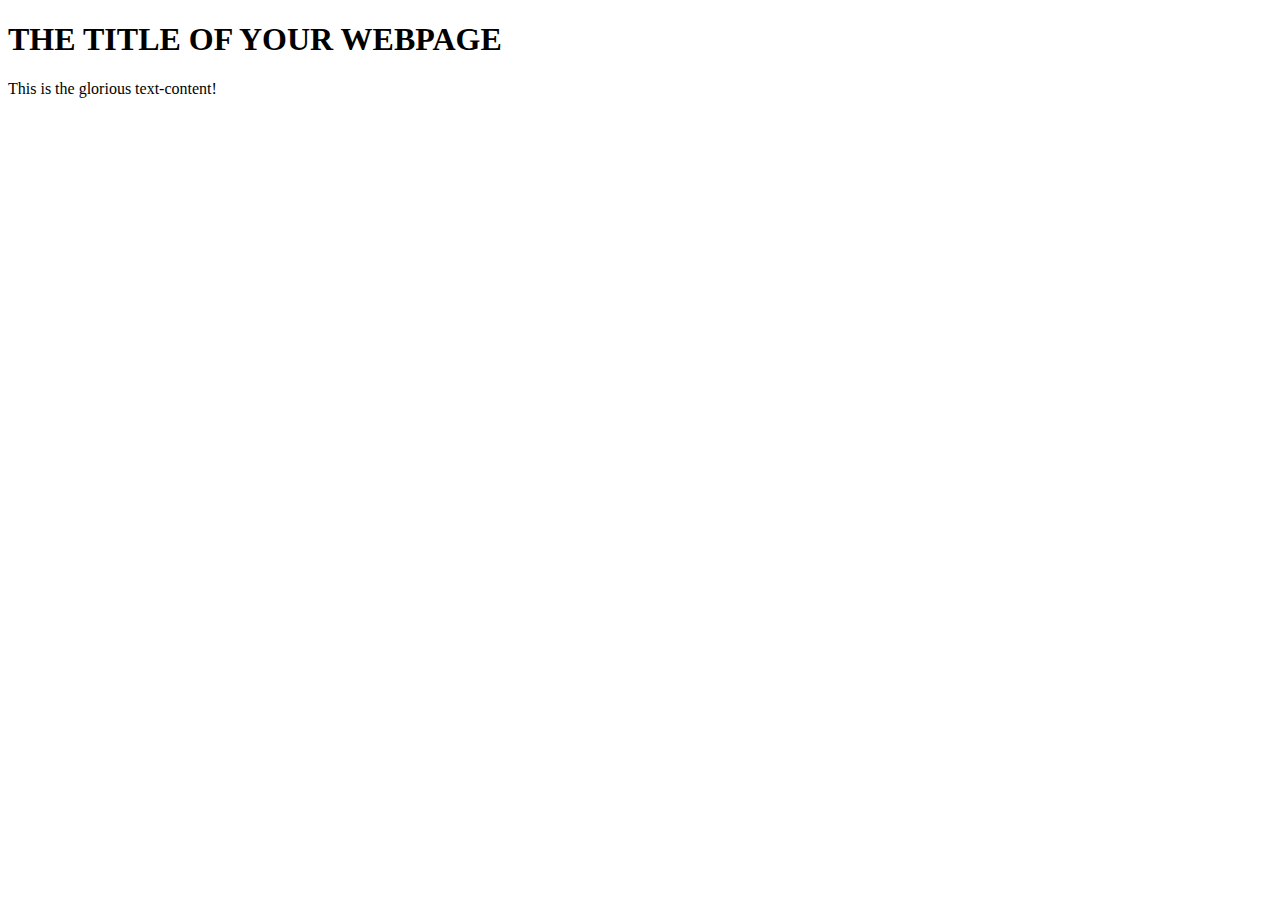
<file: dom-manipulation/index.html>
<!DOCTYPE html>
<html lang="en">
<head>
    <meta charset="UTF-8">
    <meta name="viewport" content="width=device-width, initial-scale=1.0">
    <title>Document</title>
</head>
<body>
    <h1>THE TITLE OF YOUR WEBPAGE</h1>
    <div id="container">

    </div>
</body>
<script src="script.js"></script>
</html>
</file>
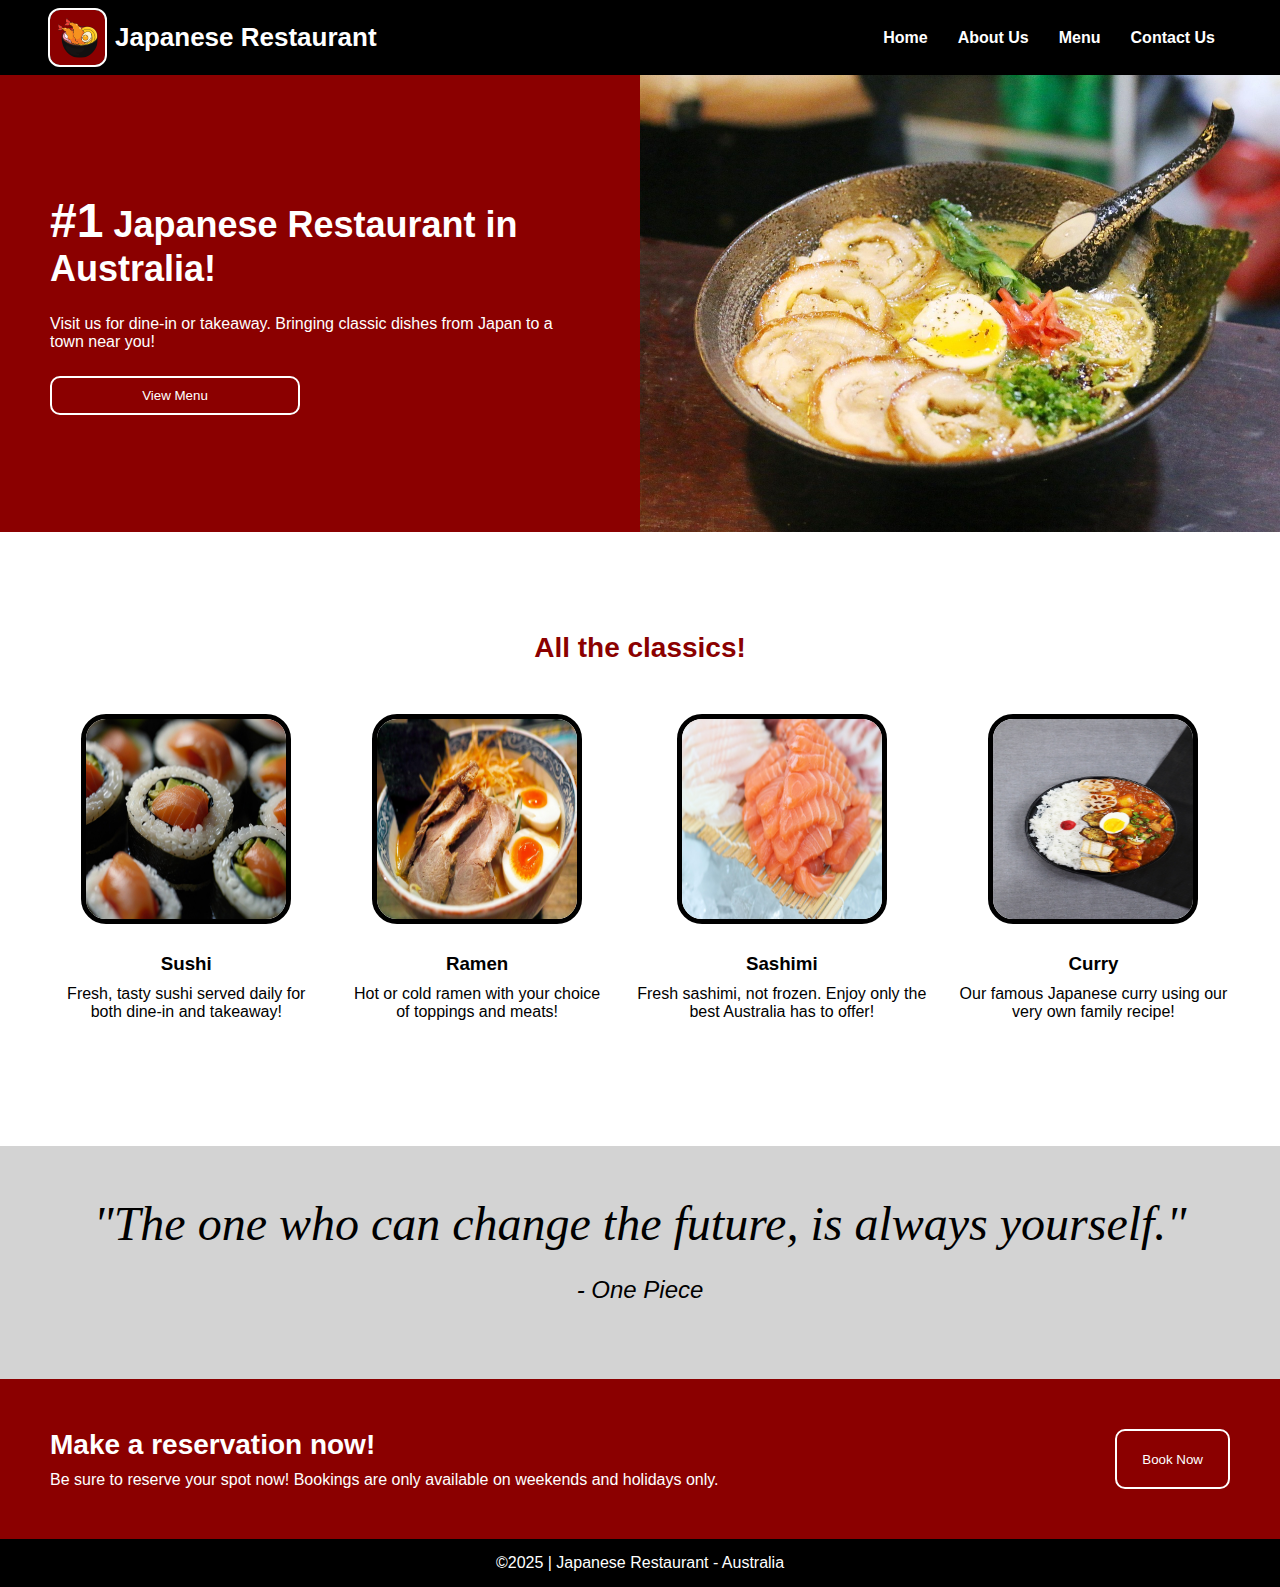
<file: landing-page/index.html>
<!DOCTYPE html>
<html lang="en">
<head>
    <meta charset="UTF-8">
    <meta name="viewport" content="width=device-width, initial-scale=1.0">
    <link rel="stylesheet" href="./styles.css">
    <title>Landing Page</title>
</head>
<body>
    <header>
        <div class="logo-area">
            <img class="logo" src="./images/noodle-3899206_1280.png">
            Japanese Restaurant
        </div>
        <nav>
            <ul class="nav-bar">
                <li><a class="nav-item" href="">Home</a></li>
                <li><a class="nav-item" href="">About Us</a></li>
                <li><a class="nav-item" href="">Menu</a></li>
                <li><a class="nav-item" href="">Contact Us</a></li>
            </ul>
        </nav>
    </header>
    <section class="landing">
        <div id="left-content">
            <h1 class="invert"><span class="highlight">#1</span>Japanese Restaurant in <span class="emp">Australia!</span></h1>
            <p class="invert">Visit us for dine-in or takeaway. Bringing classic dishes from Japan to a town near you!</p>
            <button class="invert">View Menu</button>
        </div>
        <img id="landing-image" src="./images/bars-ramen-in-saigon-3227779_1280.jpg">
    </section>
    <section class="menu">
        <h2>All the classics!</h2>
        <div class="menu-items">
            <div class="menu-card">
                <img class="food-image" src="./images/sushi-8735298_1280.jpg">
                <h3 class="food-name">Sushi</h3>
                <p class="food-description">
                    Fresh, tasty sushi served daily for both dine-in and takeaway!
                </p>
            </div>
            <div class="menu-card">
                <img class="food-image" src="./images/ramen-2199962_1280.jpg">
                <h3 class="food-name">Ramen</h3>
                <p class="food-description">
                    Hot or cold ramen with your choice of toppings and meats!
                </p>
            </div>
            <div class="menu-card">
                <img class="food-image" src="./images//episode-3637243_1280.jpg">
                <h3 class="food-name">Sashimi</h3>
                <p class="food-description">
                    Fresh sashimi, not frozen. Enjoy only the best Australia has to offer!
                </p>
            </div>
            <div class="menu-card">
                <img class="food-image" src="./images/curry-3870881_1280.jpg">
                <h3 class="food-name">Curry</h3>
                <p class="food-description">
                    Our famous Japanese curry using our very own family recipe!
                </p>
            </div>
        </div>
    </section>
    <section class="quote">
        <p id="quote">"The one who can change the future, is always yourself."</p>
        <p id="quote-author">- One Piece</p>
    </section>
    <section class="CTA">
        <div class="CTA-box">
            <div>
                <h2 class="invert cta-heading">Make a reservation now!</h2>
                <p class="invert cta-text">Be sure to reserve your spot now! Bookings are only available on weekends and holidays only.</p>
            </div>
            <button class="invert">Book Now</button>
        </div>
    </section>
    <footer>
        <p id="copyright">©2025 | Japanese Restaurant - Australia</p>
    </footer>
</body>
</html>
</file>
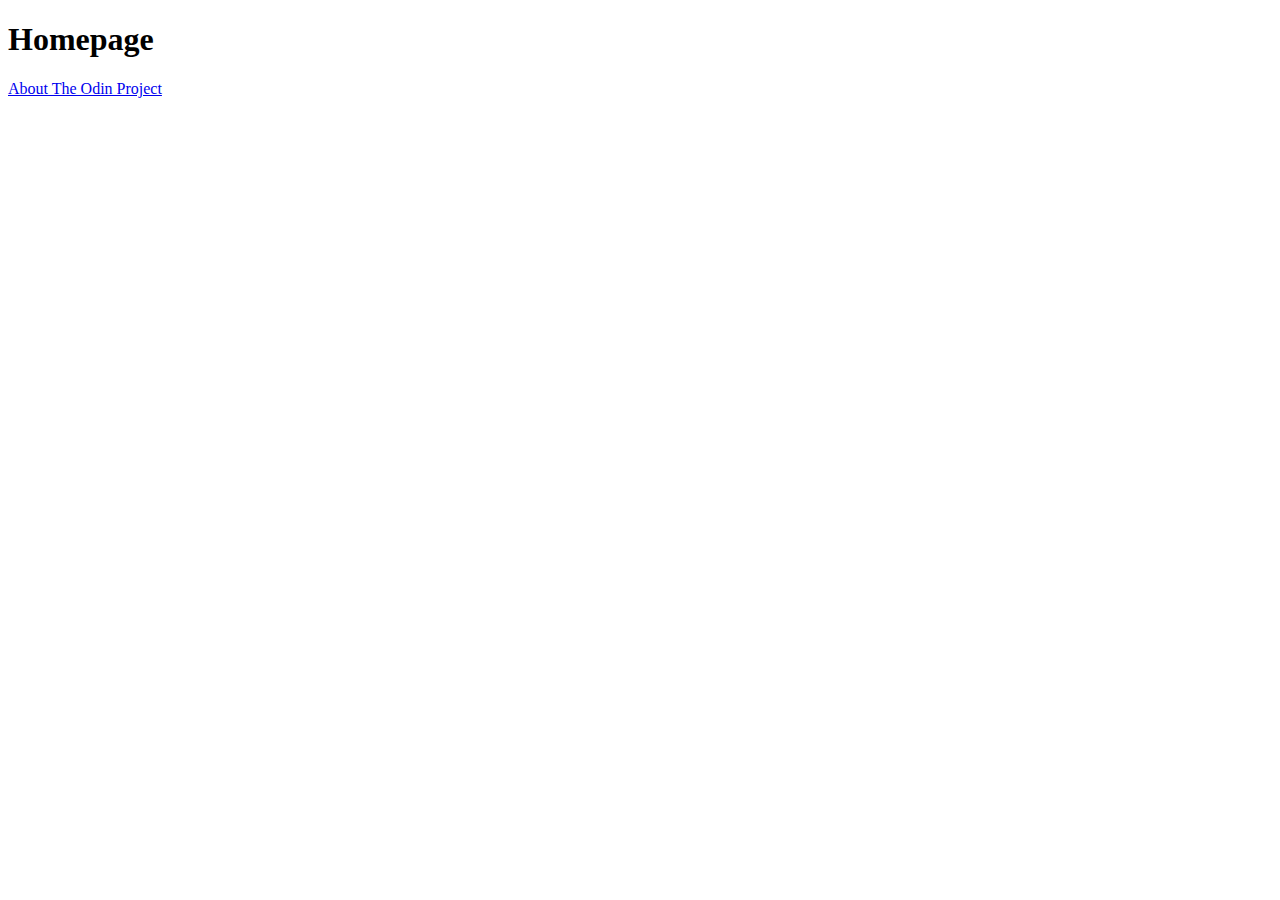
<file: odin-links-and-images/index.html>
<!DOCTYPE html>
<html lang="en">
<head>
    <meta charset="UTF-8">
    <meta name="viewport" content="width=device-width, initial-scale=1.0">
    <title>Document</title>
</head>
<body>
    <h1>Homepage</h1>
    <a href="https://www.theodinproject.com/about" target="_blank" rel="noopener noreferrer">About The Odin Project</a>
</body>
</html>
</file>
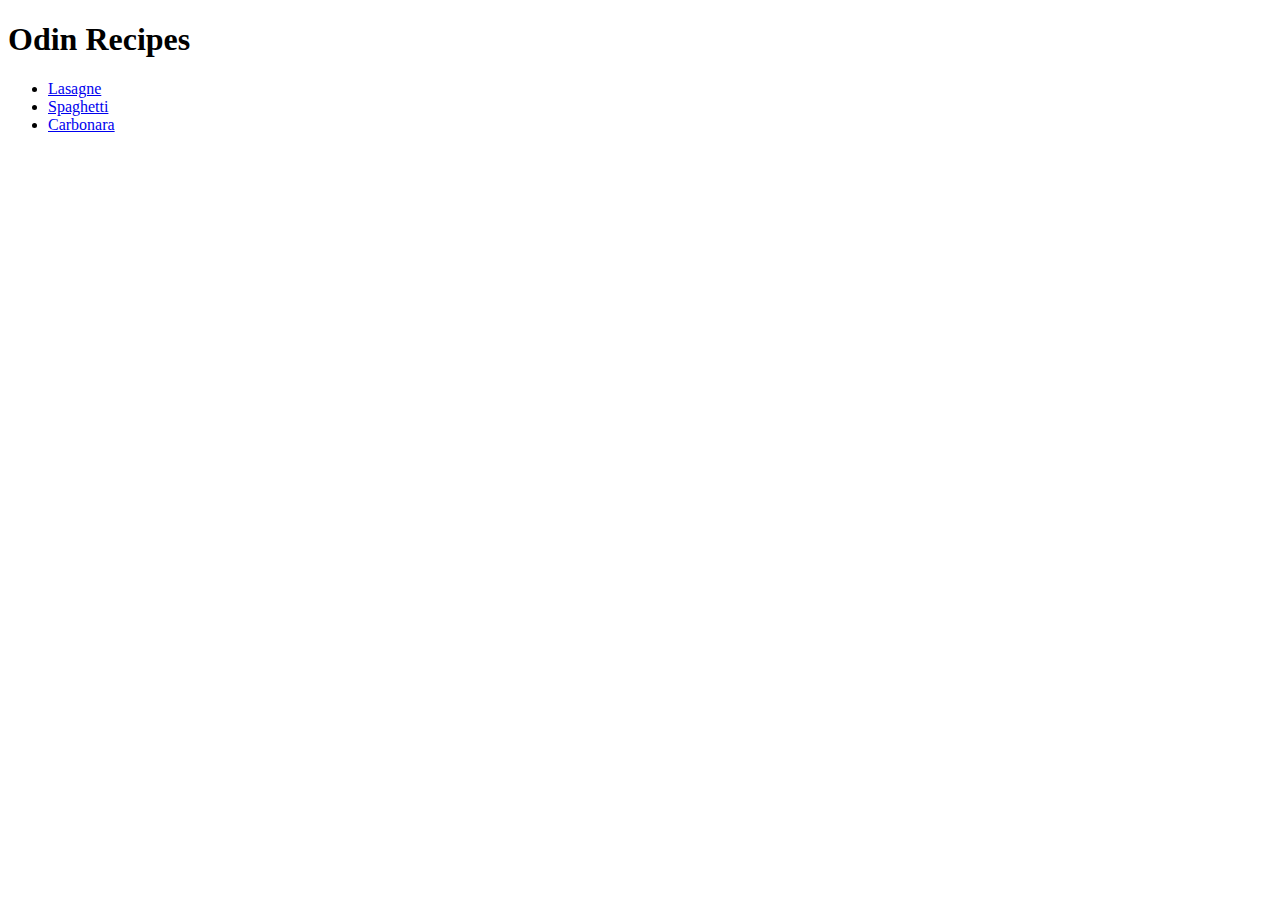
<file: odin-recipes/index.html>
<!DOCTYPE html>
<html lang="en">
<head>
    <meta charset="UTF-8">
    <meta name="viewport" content="width=device-width, initial-scale=1.0">
    <title>Odin Recipes</title>
</head>
<body>
    <h1>Odin Recipes</h1>
    <ul>
        <li><a href="./recipes/lasagne.html">Lasagne</a></li>
        <li><a href="./recipes/spaghetti.html">Spaghetti</a></li>
        <li><a href="./recipes/carbonara.html">Carbonara</a></li>
    </ul>
</body>
</html>
</file>
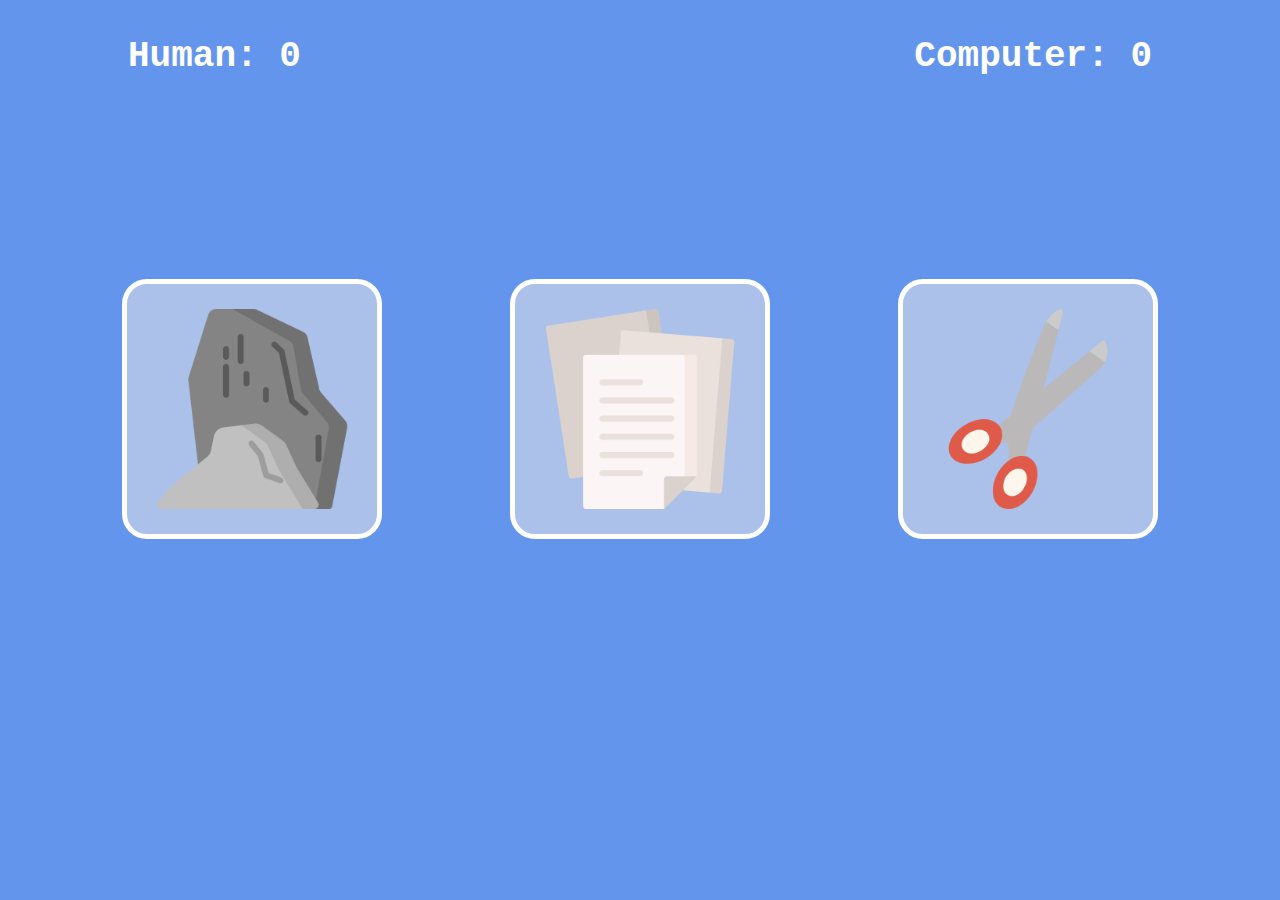
<file: rock-paper-scissors/index.html>
<!DOCTYPE html>
<html lang="en">
<head>
    <meta charset="UTF-8">
    <meta name="viewport" content="width=device-width, initial-scale=1.0">
    <title>Document</title>
</head>
<body>
    <div class="game">
        <div class="scores">
            <p id="human-score">Human: 0</p>
            <p id="computer-score">Computer: 0</p>
        </div>

        <div class="buttons">
            <button class="button" id="rock"><img src="./images/stone_8722137.png"></button>
            <button class="button" id="paper"><img src="./images/paper_5052649.png"></button>
            <button class="button" id="scissors"><img src="./images/scissors_8484219.png"></button>
        </div>

        <div class="result">
            <p id="result-text"></p>
        </div>
    </div>
    
    <div class="game-over">
        <h1>Game Over</h1>
        <p id="win-lose"></p>
        <button id="play-again">Play Again</button>
    </div>

    <script>
        let humanScore = 0;
        let computerScore = 0;

        const rock = document.querySelector("#rock");
        const paper = document.querySelector("#paper");
        const scissors = document.querySelector("#scissors");
        const playAgain = document.querySelector("#play-again");

        function getComputerChoice() {
            let decision = Math.random() * 3;
            if (decision >= 0 && decision < 1) {
                return "ROCK";
            } else if (decision >= 1 && decision < 2) {
                return "PAPER";
            } else {
                return "SCISSORS";
            }
        }

        function playRound(humanChoice, computerChoice) {
            const p = document.querySelector("#result-text");
            const humanScoreText = document.querySelector("#human-score");
            const computerScoreText = document.querySelector("#computer-score");

            if (humanChoice == computerChoice) {
                p.textContent = `It's a draw! You both selected ${humanChoice}`;
            } else if (humanChoice == "ROCK") {
                if (computerChoice == "SCISSORS") {
                    humanScore += 1;
                    p.textContent = "You win!";
                } else {
                    computerScore += 1;
                    p.textContent = "You lose!";
                }
            } else if (humanChoice == "PAPER") {
                if (computerChoice == "ROCK") {
                    humanScore += 1;
                    p.textContent = "You win!";
                } else {
                    computerScore += 1;
                    p.textContent = "You lose!";
                }
            } else if (humanChoice == "SCISSORS") {
                if (computerChoice == "PAPER") {
                    humanScore += 1;
                    p.textContent = "You win!";
                } else {
                    computerScore += 1;
                    p.textContent = "You lose!";
                }
            }
            humanScoreText.textContent = `Human: ${humanScore}`;
            computerScoreText.textContent = `Computer: ${computerScore}`;

            if (humanScore == 5 || computerScore == 5) {
                const pResult = document.querySelector("#win-lose");
                const div = document.querySelector(".game-over");

                if (humanScore == 5) {
                    pResult.textContent = "You Win - Congratulations!";
                } else {
                    pResult.textContent = "You Lose - Play again?";
                };

                div.classList.add("show");

                playAgain.addEventListener('click', function() {
                    humanScore = 0;
                    computerScore = 0;
                    p.textContent = "";
                    div.classList.remove("show");
                    humanScoreText.textContent = `Human: ${humanScore}`;
                    computerScoreText.textContent = `Computer: ${computerScore}`;
                })
            }
        }

        rock.addEventListener('click', function() {
            const computerChoice = getComputerChoice();
            const humanChoice = "ROCK";
            playRound(humanChoice, computerChoice);
        });

        paper.addEventListener('click', function() {
            const computerChoice = getComputerChoice();
            const humanChoice = "PAPER";
            playRound(humanChoice, computerChoice);
        });

        scissors.addEventListener('click', function() {
            const computerChoice = getComputerChoice();
            const humanChoice = "SCISSORS";
            playRound(humanChoice, computerChoice);
        });
    </script>

    <style>
        body {
            margin: 0;
            padding: 0;
            font-family: 'Courier New', Courier, monospace;
        }

        .game {
            height: 100vh;
            display: flex;
            flex-direction: column;
            align-content: center;
            background-color: cornflowerblue;
        }

        .scores {
            color: white;
            font-size: 36px;
            font-weight: bold;
            display: flex;
            justify-content: space-between;
            padding: 0 10%;
        }

        .buttons {
            display: flex;
            align-items: center;
            justify-content: center;
            margin-top: 50px;
            height: 100%;
            gap: 10%;
        }

        #rock, #paper, #scissors {
            all: unset;
            padding: 25px;
            width: 200px;
            height: 200px;
            border: 5px;
            border-color: white;
            border-style: solid;
            border-radius: 25px;
            background-color: rgb(172, 193, 233);
        }

        #rock:hover, #paper:hover, #scissors:hover {
            opacity: 75%;
        }

        img {
            width: 100%;
        }

        .result {
            height: 50%;
            text-align: center;
            font-size: 36px;
            color: white;
        }

        .game-over {
            position: fixed;
            text-align: center;
            display: flex;
            flex-direction: column;
            align-content: center;
            justify-content: center;
            align-items: center;
            color: white;
            background-color: cornflowerblue;
            top: 0;
            left: 0;
            width: 100%;
            height: 100%;
            z-index: 9999;

            /* Start hidden */
            opacity: 0;
            pointer-events: none;
            transition: opacity 0.4s ease;
        }

        .game-over.show {
            opacity: 1;
            pointer-events: auto;
        }

        h1 {
            font-size: 60px;
        }

        #play-again {
            all: unset;
            width: 200px;
            padding: 20px;
            border-radius: 25px;
            font-size: 24px;
            color: cornflowerblue;
            background-color: white;
        }

        #win-lose {
            height: 100px;
            font-size: 24px;
        }
    </style>
</body>
</html>
</file>
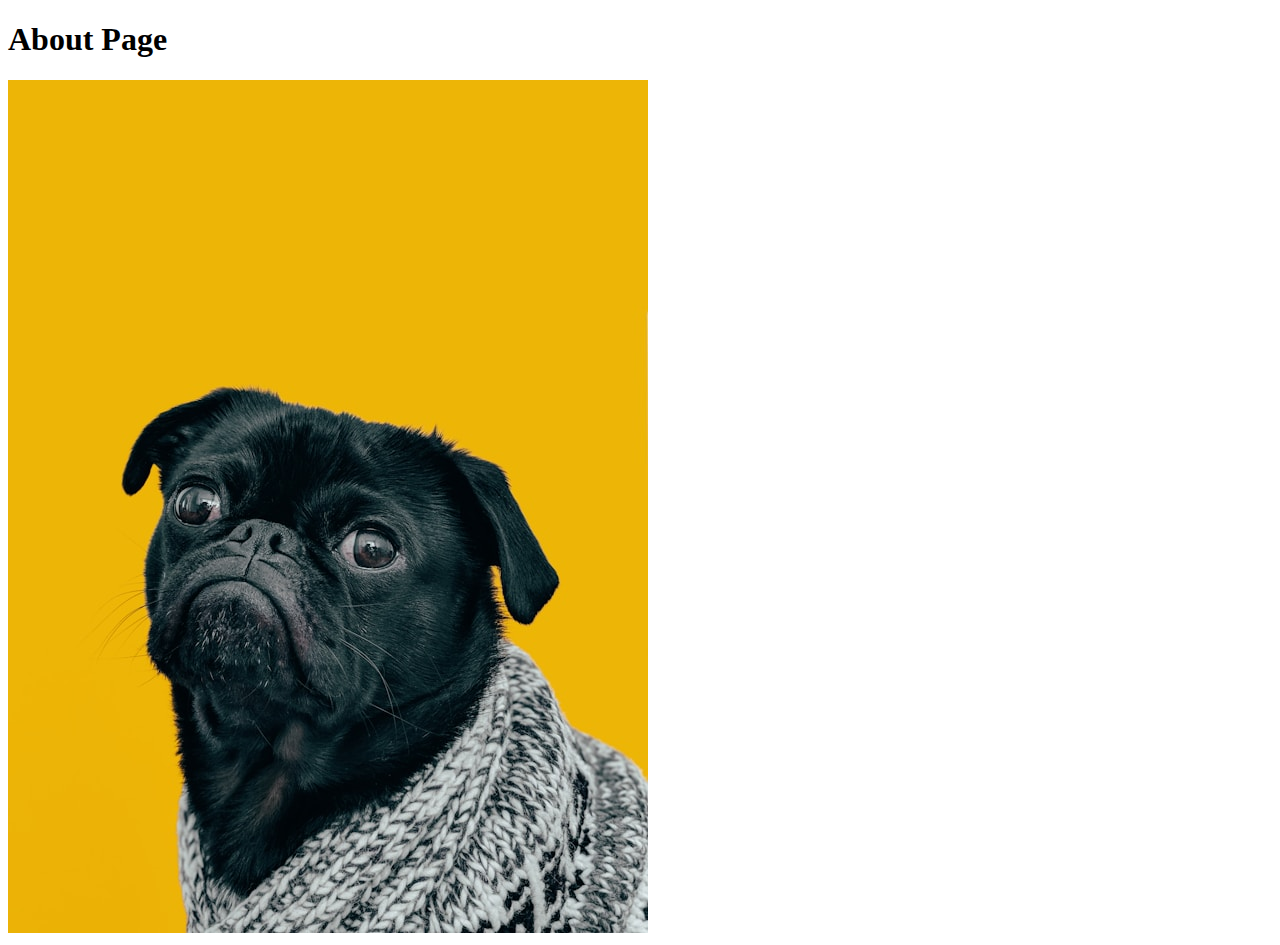
<file: odin-links-and-images/pages/about.html>
<!DOCTYPE html>
<html lang="en">
<head>
    <meta charset="UTF-8">
    <meta name="viewport" content="width=device-width, initial-scale=1.0">
    <title>Odin Links and Images</title>
</head>
<body>
    <h1>About Page</h1>
    <img src="../images/dog.jpg">
</body>
</html>
</file>
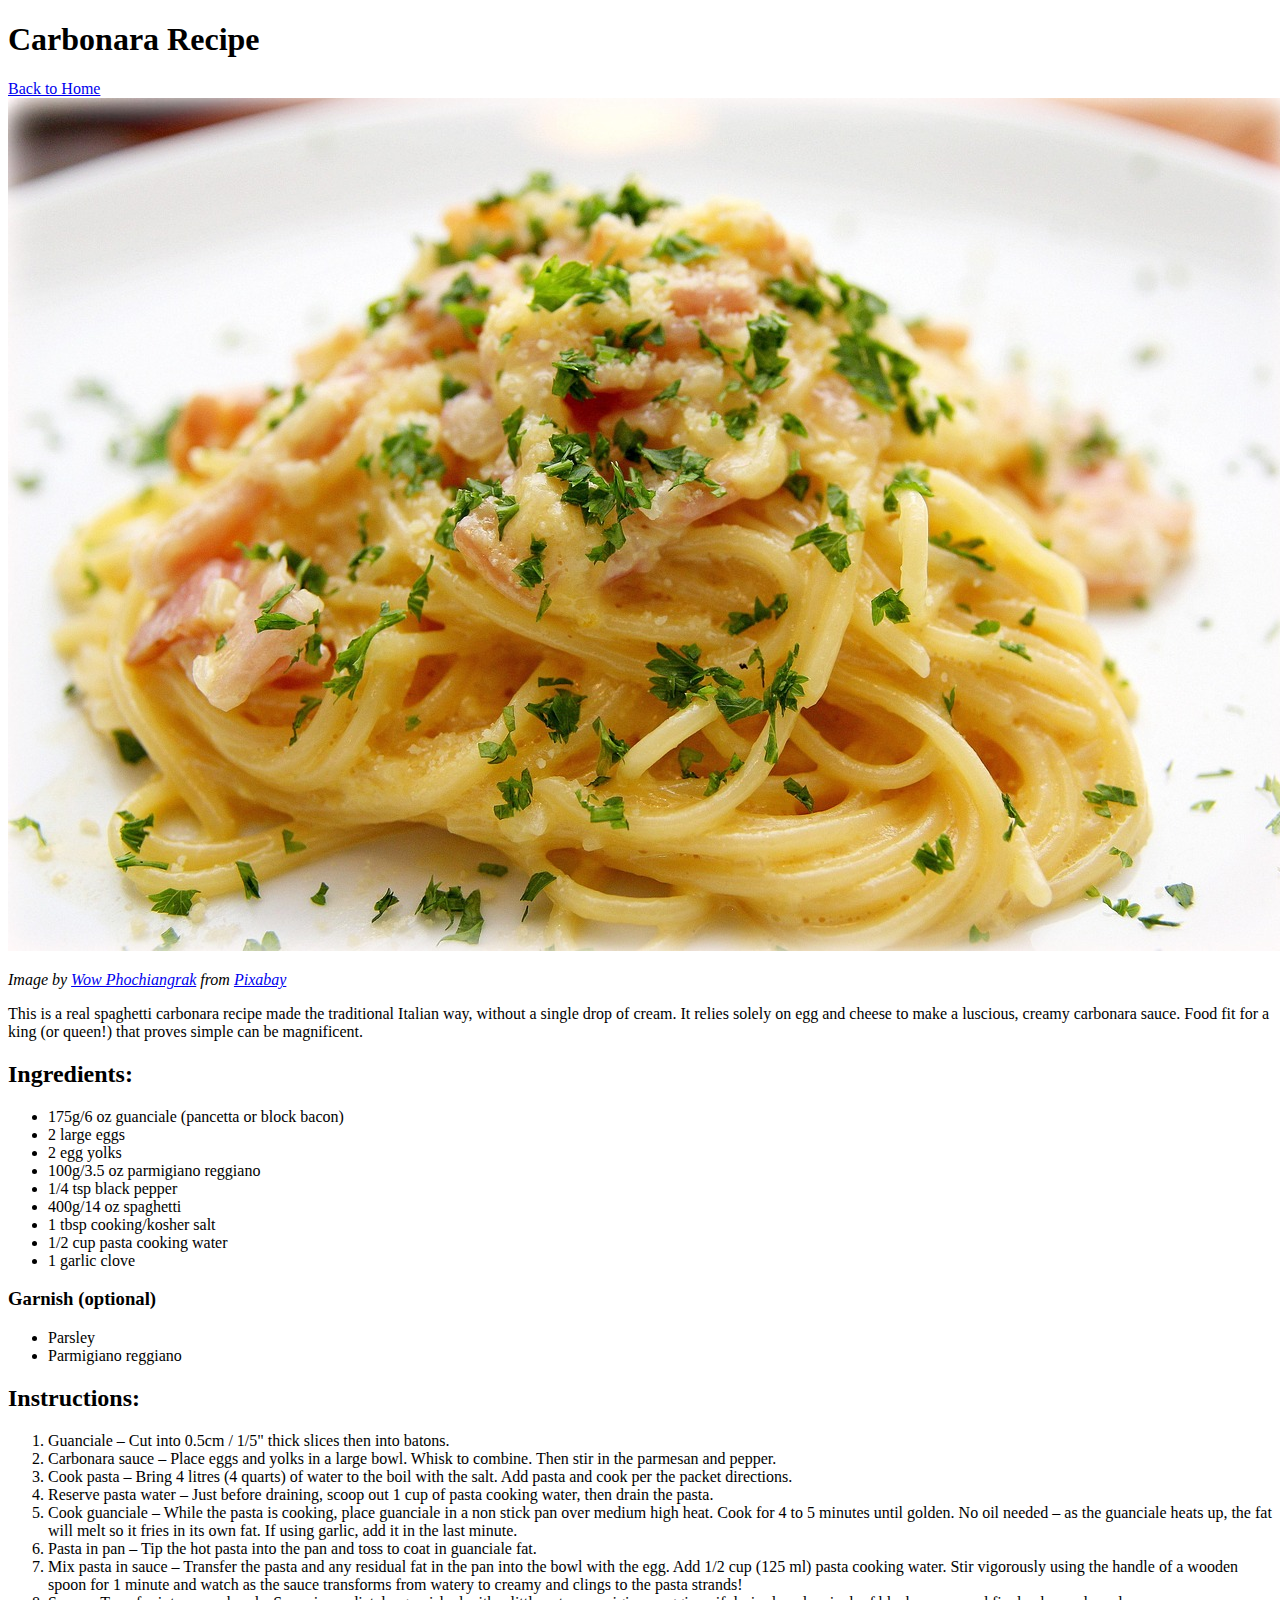
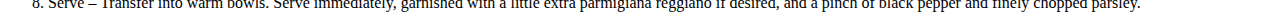
<file: odin-recipes/recipes/carbonara.html>
<!DOCTYPE html>
<html lang="en">
<head>
    <meta charset="UTF-8">
    <meta name="viewport" content="width=device-width, initial-scale=1.0">
    <title>Carbonara Recipe</title>
</head>
<body>
    <h1>Carbonara Recipe</h1>
    <a href="../index.html">Back to Home</a>

    <!-- Image for recipe plus contribution to original photographer -->
    <img src="../images/carbonara.jpg">
    <p>
        <em>Image by <a href="https://pixabay.com/users/wow_pho-916237/?utm_source=link-attribution&utm_medium=referral&utm_campaign=image&utm_content=712664">Wow Phochiangrak</a> from <a href="https://pixabay.com//?utm_source=link-attribution&utm_medium=referral&utm_campaign=image&utm_content=712664">Pixabay</a></em>
    </p>
    <!-- IMAGE END -->
    
    <p>This is a real spaghetti carbonara recipe made the traditional Italian way, without a single drop of cream. It relies solely on egg and cheese to make a luscious, creamy carbonara sauce. Food fit for a king (or queen!) that proves simple can be magnificent.</p>

    <!-- Ingredients for recipe -->
    <h2>Ingredients:</h2>
    <ul>
        <li>175g/6 oz guanciale (pancetta or block bacon)</li>
        <li>2 large eggs</li>
        <li>2 egg yolks</li>
        <li>100g/3.5 oz parmigiano reggiano</li>
        <li>1/4 tsp black pepper</li>
        <li>400g/14 oz spaghetti</li>
        <li>1 tbsp cooking/kosher salt</li>
        <li>1/2 cup pasta cooking water</li>
        <li>1 garlic clove</li>
    </ul>
    <h3>Garnish (optional)</h3>
    <ul>
        <li>Parsley</li>
        <li>Parmigiano reggiano</li>
    </ul>
    <!-- INGREDIENTS END -->

    <!-- Instructions for recipe -->
    <h2>Instructions:</h2>
    <ol>
        <li>Guanciale – Cut into 0.5cm / 1/5" thick slices then into batons.</li>
        <li>Carbonara sauce – Place eggs and yolks in a large bowl. Whisk to combine. Then stir in the parmesan and pepper.</li>
        <li>Cook pasta – Bring 4 litres (4 quarts) of water to the boil with the salt. Add pasta and cook per the packet directions.</li>
        <li>Reserve pasta water – Just before draining, scoop out 1 cup of pasta cooking water, then drain the pasta.</li>
        <li>Cook guanciale – While the pasta is cooking, place guanciale in a non stick pan over medium high heat. Cook for 4 to 5 minutes until golden. No oil needed – as the guanciale heats up, the fat will melt so it fries in its own fat. If using garlic, add it in the last minute.</li>
        <li>Pasta in pan – Tip the hot pasta into the pan and toss to coat in guanciale fat.</li>
        <li>Mix pasta in sauce – Transfer the pasta and any residual fat in the pan into the bowl with the egg. Add 1/2 cup (125 ml) pasta cooking water. Stir vigorously using the handle of a wooden spoon for 1 minute and watch as the sauce transforms from watery to creamy and clings to the pasta strands!</li>
        <li>Serve – Transfer into warm bowls. Serve immediately, garnished with a little extra parmigiana reggiano if desired, and a pinch of black pepper and finely chopped parsley.</li>
    </ol>
    <!-- INSTRUCTIONS END -->
     
</body>
</html>
</file>
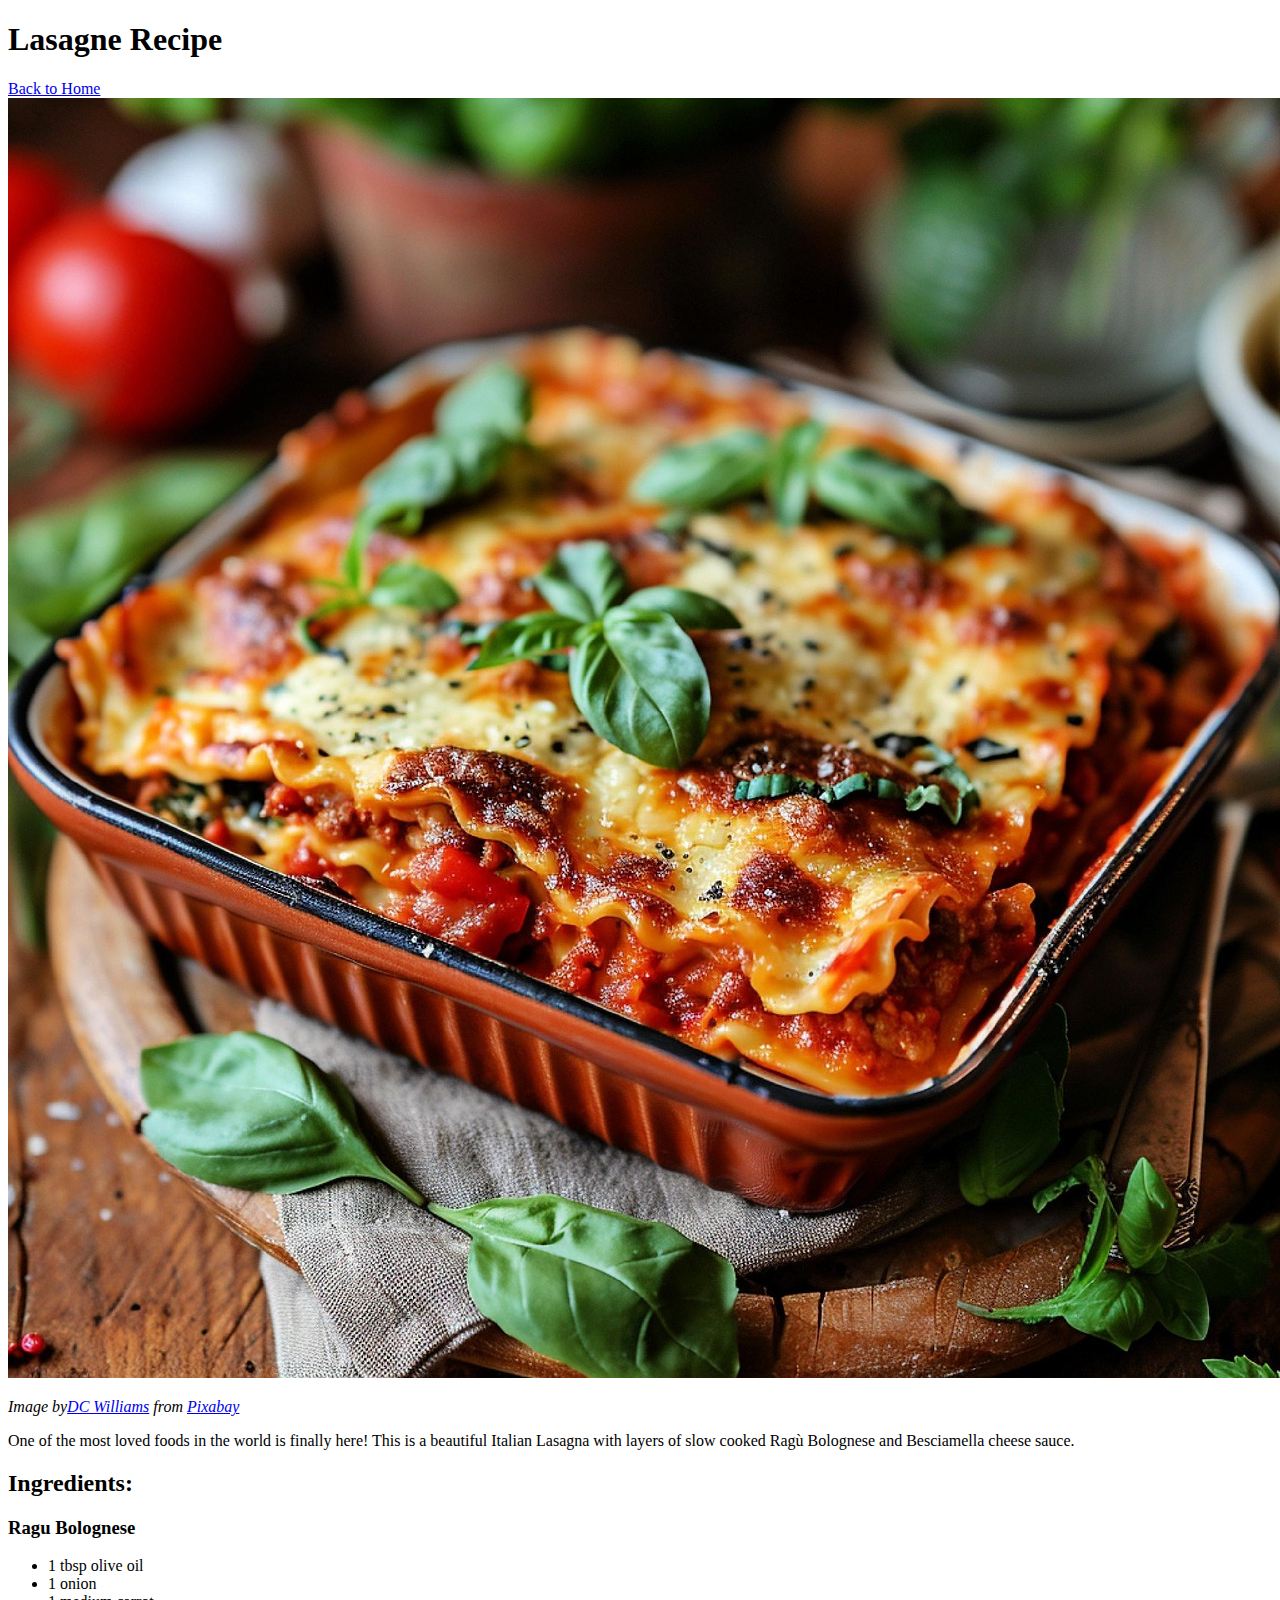
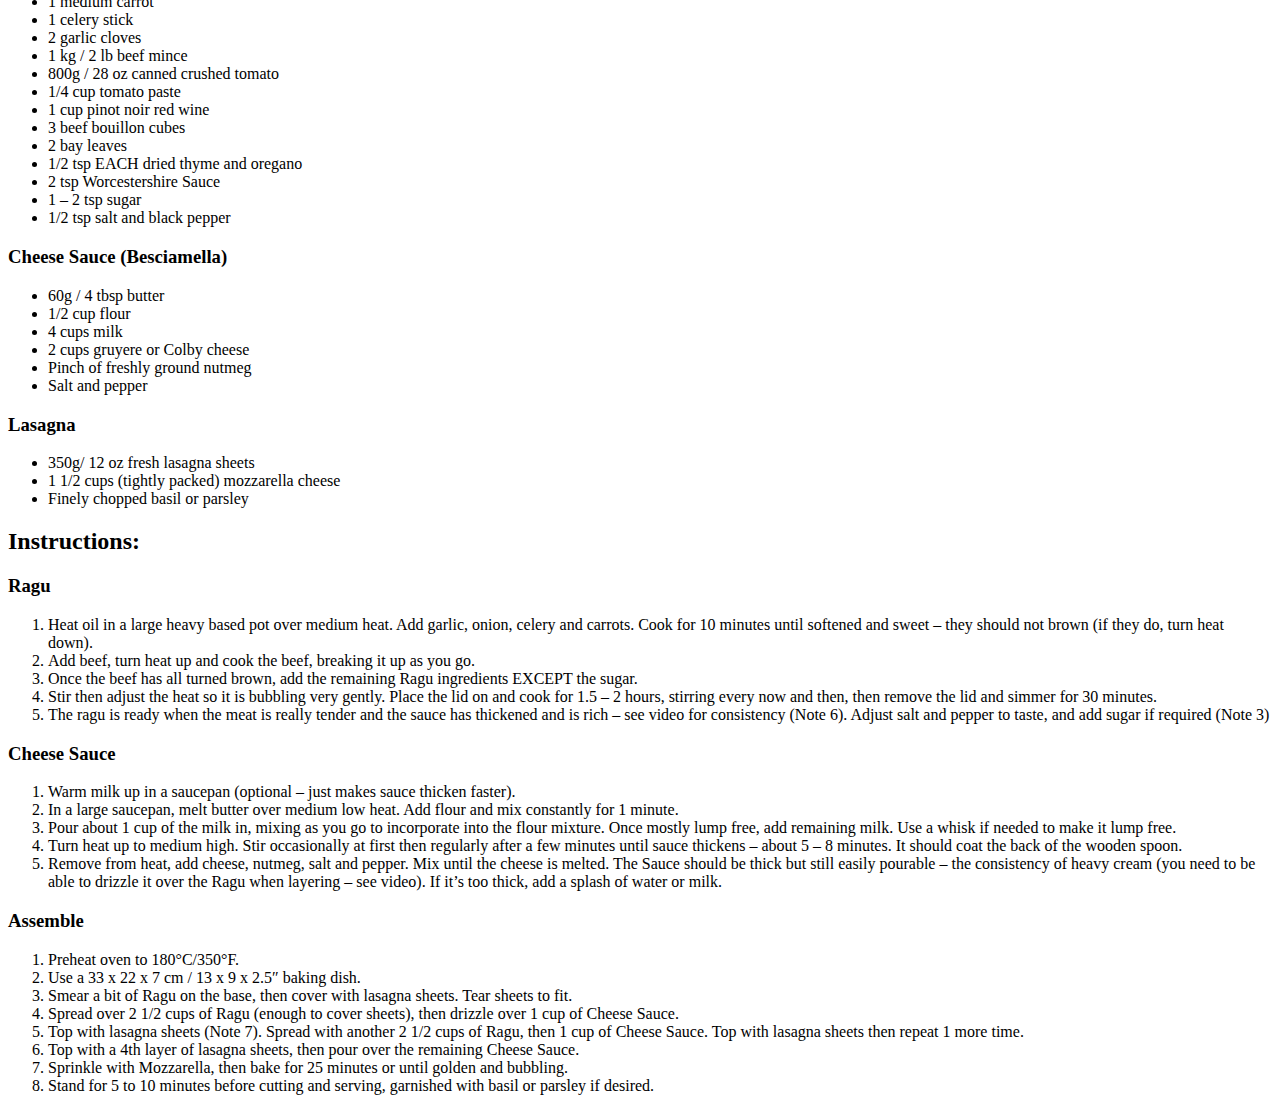
<file: odin-recipes/recipes/lasagne.html>
<!DOCTYPE html>
<html lang="en">
<head>
    <meta charset="UTF-8">
    <meta name="viewport" content="width=device-width, initial-scale=1.0">
    <title>Lasagne Recipe</title>
</head>
<body>
    <h1>Lasagne Recipe</h1>
    <a href="../index.html">Back to Home</a>

    <!-- Image for recipe plus contribution to original photographer -->
    <img src="../images/lasagne.jpg">
    <p>
        <em>Image by<a href="https://pixabay.com/users/dcwilliams-484788/?utm_source=link-attribution&utm_medium=referral&utm_campaign=image&utm_content=8485804">DC Williams</a> from <a href="https://pixabay.com//?utm_source=link-attribution&utm_medium=referral&utm_campaign=image&utm_content=8485804">Pixabay</a></em>
    </p>
    <!-- IMAGE END -->
    
    <p>One of the most loved foods in the world is finally here! This is a beautiful Italian Lasagna with layers of slow cooked Ragù Bolognese and Besciamella cheese sauce.</p>

    <!-- Ingredients for recipe -->
    <h2>Ingredients:</h2>
    <h3>Ragu Bolognese</h3>
    <ul>
        <li>1 tbsp olive oil</li>
        <li>1 onion</li>
        <li>1 medium carrot</li>
        <li>1 celery stick</li>
        <li>2 garlic cloves</li>
        <li>1 kg / 2 lb beef mince</li>
        <li>800g / 28 oz canned crushed tomato</li>
        <li>1/4 cup tomato paste</li>
        <li>1 cup pinot noir red wine</li>
        <li>3 beef bouillon cubes</li>
        <li>2 bay leaves</li>
        <li>1/2 tsp EACH dried thyme and oregano</li>
        <li>2 tsp Worcestershire Sauce</li>
        <li>1 – 2 tsp sugar</li>
        <li>1/2 tsp salt and black pepper</li>
    </ul>
    <h3>Cheese Sauce (Besciamella)</h3>
    <ul>
        <li>60g / 4 tbsp butter</li>
        <li>1/2 cup flour</li>
        <li>4 cups milk</li>
        <li>2 cups gruyere or Colby cheese</li>
        <li>Pinch of freshly ground nutmeg</li>
        <li>Salt and pepper</li>
    </ul>
    <h3>Lasagna</h3>
    <ul>
        <li>350g/ 12 oz fresh lasagna sheets</li>
        <li>1 1/2 cups (tightly packed) mozzarella cheese</li>
        <li>Finely chopped basil or parsley</li>
    </ul>
    <!-- INGREDIENTS END -->

    <!-- Instructions for recipe -->
    <h2>Instructions:</h2>
    <h3>Ragu</h3>
    <ol>
        <li>Heat oil in a large heavy based pot over medium heat. Add garlic, onion, celery and carrots. Cook for 10 minutes until softened and sweet – they should not brown (if they do, turn heat down).</li>
        <li>Add beef, turn heat up and cook the beef, breaking it up as you go.</li>
        <li>Once the beef has all turned brown, add the remaining Ragu ingredients EXCEPT the sugar.</li>
        <li>Stir then adjust the heat so it is bubbling very gently. Place the lid on and cook for 1.5 – 2 hours, stirring every now and then, then remove the lid and simmer for 30 minutes.</li>
        <li>The ragu is ready when the meat is really tender and the sauce has thickened and is rich – see video for consistency (Note 6). Adjust salt and pepper to taste, and add sugar if required (Note 3)</li>
    </ol>
    <h3>Cheese Sauce</h3>
    <ol>
        <li>Warm milk up in a saucepan (optional – just makes sauce thicken faster).</li>
        <li>In a large saucepan, melt butter over medium low heat. Add flour and mix constantly for 1 minute.</li>
        <li>Pour about 1 cup of the milk in, mixing as you go to incorporate into the flour mixture. Once mostly lump free, add remaining milk. Use a whisk if needed to make it lump free.</li>
        <li>Turn heat up to medium high. Stir occasionally at first then regularly after a few minutes until sauce thickens – about 5 – 8 minutes. It should coat the back of the wooden spoon.</li>
        <li>Remove from heat, add cheese, nutmeg, salt and pepper. Mix until the cheese is melted. The Sauce should be thick but still easily pourable – the consistency of heavy cream (you need to be able to drizzle it over the Ragu when layering – see video). If it’s too thick, add a splash of water or milk.</li>
    </ol>
    <h3>Assemble</h3>
    <ol>
        <li>Preheat oven to 180°C/350°F.</li>
        <li>Use a 33 x 22 x 7 cm / 13 x 9 x 2.5″ baking dish.</li>
        <li>Smear a bit of Ragu on the base, then cover with lasagna sheets. Tear sheets to fit.</li>
        <li>Spread over 2 1/2 cups of Ragu (enough to cover sheets), then drizzle over 1 cup of Cheese Sauce.</li>
        <li>Top with lasagna sheets (Note 7). Spread with another 2 1/2 cups of Ragu, then 1 cup of Cheese Sauce. Top with lasagna sheets then repeat 1 more time.</li>
        <li>Top with a 4th layer of lasagna sheets, then pour over the remaining Cheese Sauce.</li>
        <li>Sprinkle with Mozzarella, then bake for 25 minutes or until golden and bubbling.</li>
        <li>Stand for 5 to 10 minutes before cutting and serving, garnished with basil or parsley if desired.</li>
    </ol>
    <!-- INSTRUCTIONS END -->
     
</body>
</html>
</file>
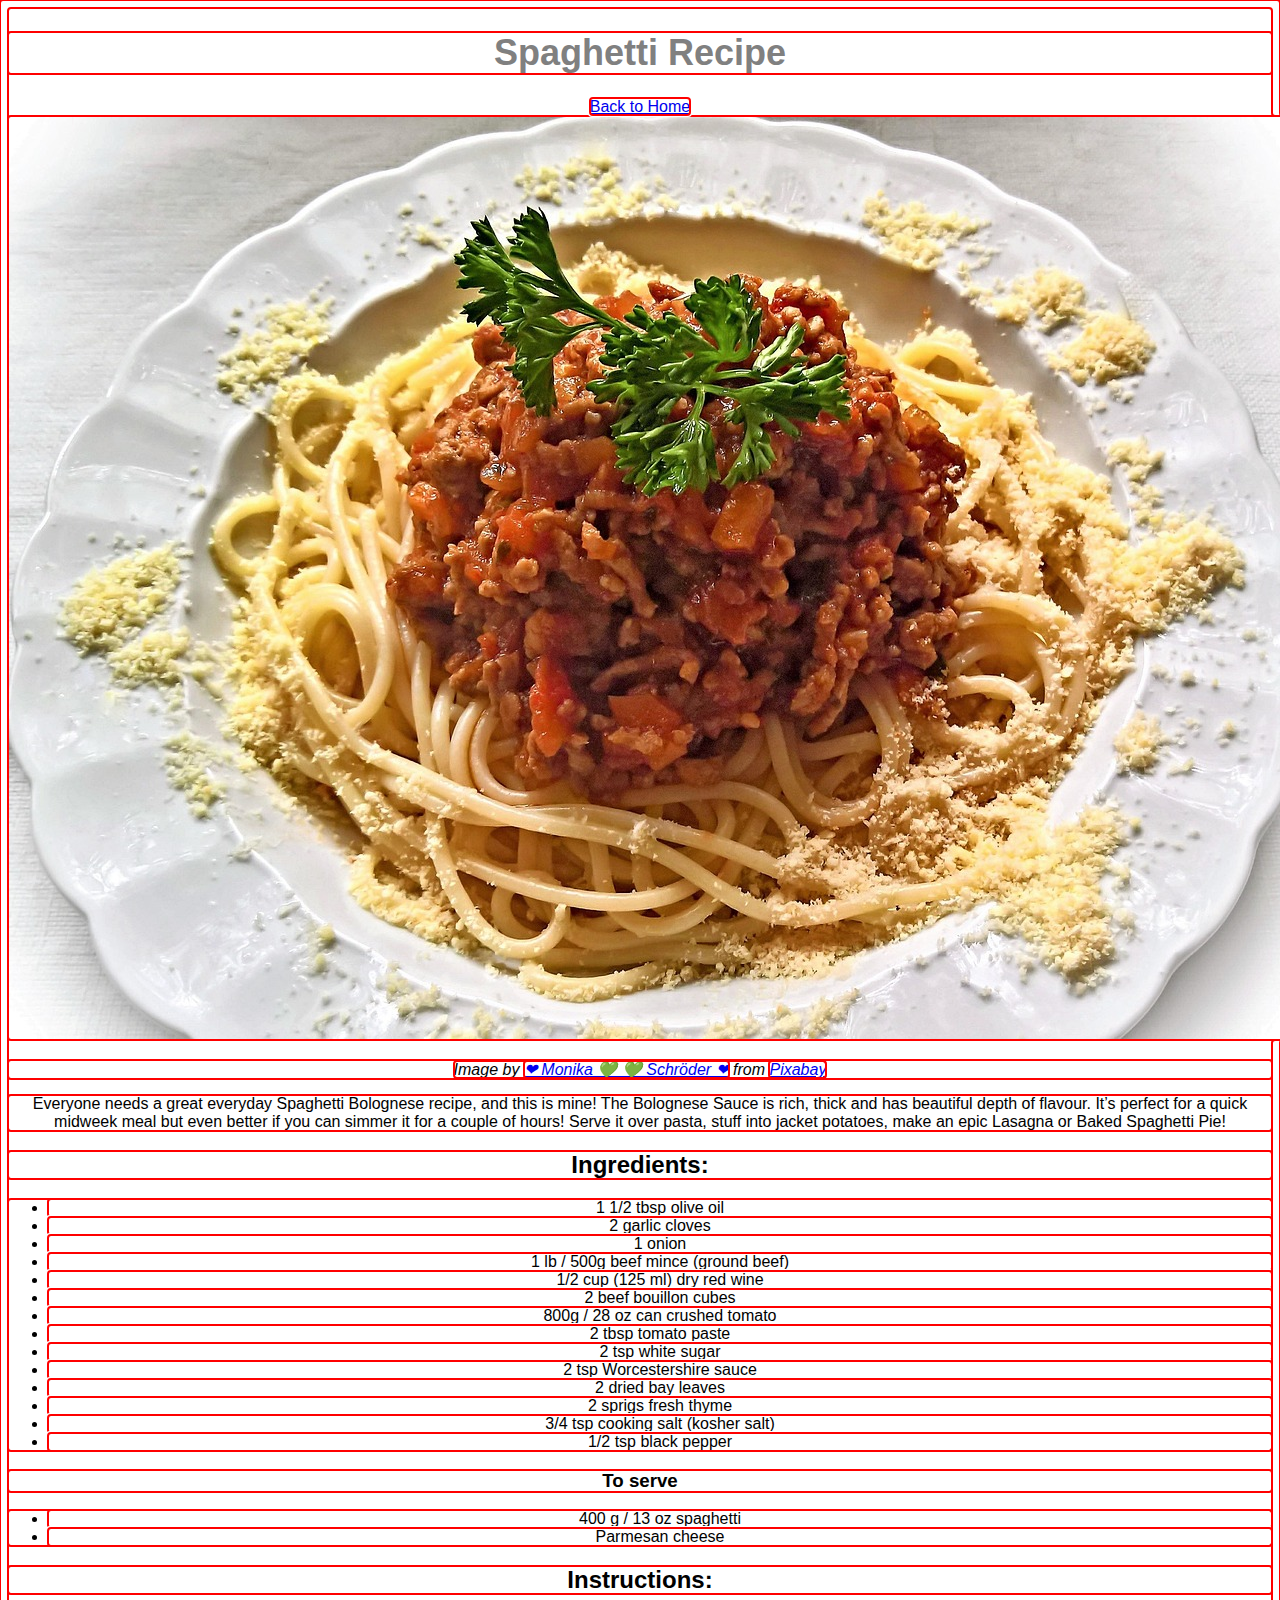
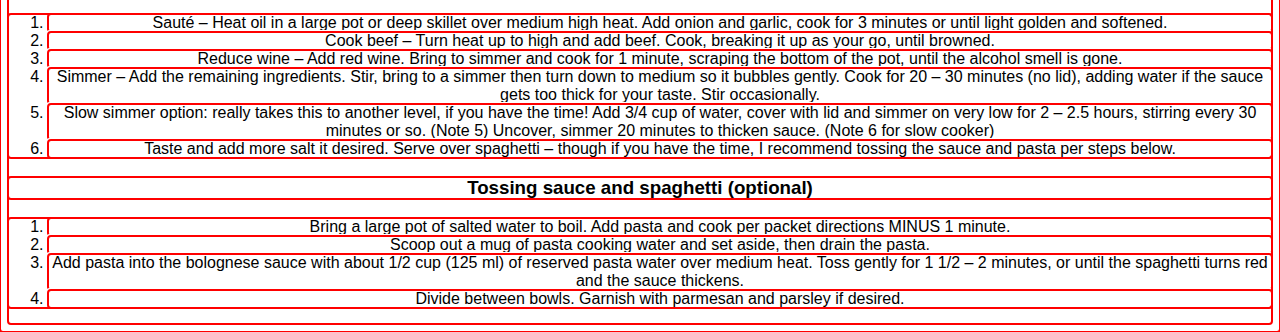
<file: odin-recipes/recipes/spaghetti.html>
<!DOCTYPE html>
<html lang="en">
<head>
    <meta charset="UTF-8">
    <meta name="viewport" content="width=device-width, initial-scale=1.0">
    <link rel="stylesheet" href="../styles.css">
    <title>Spaghetti Recipe</title>
</head>
<body>
    <h1>Spaghetti Recipe</h1>
    <a href="../index.html">Back to Home</a>

    <!-- Image for recipe plus contribution to original photographer -->
    <img src="../images/spaghetti.jpg">
    <p>
        <em>Image by <a href="https://pixabay.com/users/monika1607-2963260/?utm_source=link-attribution&utm_medium=referral&utm_campaign=image&utm_content=4546233">❤ Monika 💚 💚 Schröder ❤</a> from <a href="https://pixabay.com//?utm_source=link-attribution&utm_medium=referral&utm_campaign=image&utm_content=4546233">Pixabay</a></em>
    </p>
    <!-- IMAGE END -->
    
    <p>Everyone needs a great everyday Spaghetti Bolognese recipe, and this is mine! The Bolognese Sauce is rich, thick and has beautiful depth of flavour. It’s perfect for a quick midweek meal but even better if you can simmer it for a couple of hours! Serve it over pasta, stuff into jacket potatoes, make an epic Lasagna or Baked Spaghetti Pie!</p>

    <!-- Ingredients for recipe -->
    <h2>Ingredients:</h2>
    <ul>
        <li>1 1/2 tbsp olive oil</li>
        <li>2 garlic cloves</li>
        <li>1 onion</li>
        <li>1 lb / 500g beef mince (ground beef)</li>
        <li>1/2 cup (125 ml) dry red wine</li>
        <li>2 beef bouillon cubes</li>
        <li>800g / 28 oz can crushed tomato</li>
        <li>2 tbsp tomato paste</li>
        <li>2 tsp white sugar</li>
        <li>2 tsp Worcestershire sauce</li>
        <li>2 dried bay leaves</li>
        <li>2 sprigs fresh thyme</li>
        <li>3/4 tsp cooking salt (kosher salt)</li>
        <li>1/2 tsp black pepper</li>
    </ul>
    <h3>To serve</h3>
    <ul>
        <li>400 g / 13 oz spaghetti</li>
        <li>Parmesan cheese</li>
    </ul>
    <!-- INGREDIENTS END -->

    <!-- Instructions for recipe -->
    <h2>Instructions:</h2>
    <ol>
        <li>Sauté – Heat oil in a large pot or deep skillet over medium high heat. Add onion and garlic, cook for 3 minutes or until light golden and softened.</li>
        <li>Cook beef – Turn heat up to high and add beef. Cook, breaking it up as your go, until browned.</li>
        <li>Reduce wine – Add red wine. Bring to simmer and cook for 1 minute, scraping the bottom of the pot, until the alcohol smell is gone.</li>
        <li>Simmer – Add the remaining ingredients. Stir, bring to a simmer then turn down to medium so it bubbles gently. Cook for 20 – 30 minutes (no lid), adding water if the sauce gets too thick for your taste. Stir occasionally.</li>
        <li>Slow simmer option: really takes this to another level, if you have the time! Add 3/4 cup of water, cover with lid and simmer on very low for 2 – 2.5 hours, stirring every 30 minutes or so. (Note 5) Uncover, simmer 20 minutes to thicken sauce. (Note 6 for slow cooker)</li>
        <li>Taste and add more salt it desired. Serve over spaghetti – though if you have the time, I recommend tossing the sauce and pasta per steps below.</li>
    </ol>
    <h3>Tossing sauce and spaghetti (optional)</h3>
    <ol>
        <li>Bring a large pot of salted water to boil. Add pasta and cook per packet directions MINUS 1 minute.</li>
        <li>Scoop out a mug of pasta cooking water and set aside, then drain the pasta.</li>
        <li>Add pasta into the bolognese sauce with about 1/2 cup (125 ml) of reserved pasta water over medium heat. Toss gently for 1 1/2 – 2 minutes, or until the spaghetti turns red and the sauce thickens.</li>
        <li>Divide between bowls. Garnish with parmesan and parsley if desired.</li>
    </ol>
    <!-- INSTRUCTIONS END -->
     
</body>
</html>
</file>
<file: landing-page/styles.css>
* {
    margin: 0;
    padding: 0;
    font-family: Verdana, Geneva, Tahoma, sans-serif;
}

h1 {
    font-size: 36px;
    margin-bottom: 25px;
}

h2 {
    color: darkred;
    font-size: 28px;
    margin-bottom: 50px;
}

p {
    font-size: 16px;
    margin-bottom: 25px;
}

button {
    max-width: 250px;
    padding: 10px 25px;
    border-radius: 10px;
    border: 2px;
    border-style: solid;
}

button:hover {
    opacity: 50%;
}

/* Header */

header {
    background-color: black;
    color: white;
    padding: 10px 50px;
    display: flex;
    justify-content: space-between;
}

nav {
    display: flex;
    align-items: center;
}

.logo {
    width: 40px;
    margin-right: 10px;
    background-color: darkred;
    padding: 7.5px;
    border-radius: 10px;
    outline: 2px;
    outline-style: solid;
    outline-color: white;
}

.logo-area {
    font-weight: bolder;
    font-size: 26px;
    display: flex;
    align-items: center;
}

.nav-bar {
    display: flex;
    list-style: none;
}

.nav-item {
    color: white;
    text-decoration: none;
    font-weight: bold;
    padding: 0 15px;
}

.nav-item:hover {
    color: darkred;
}

/* Landing */
.landing {
    display: flex;
    align-items: center;
    justify-content: space-between;
    background-color: darkred;
}

#landing-image {
    width: 50%;
    margin-left: 5%;
}

#left-content {
    display: flex;
    flex-direction: column;
    margin-left: 50px;
}

/* Menu */
.menu {
    display: flex;
    flex-direction: column;
    padding: 100px 50px;
    text-align: center;
}

.menu-items {
    display: flex;
    justify-content: space-between;
    gap: 25px;
}

.food-image {
    width: 200px;
    height: 200px;
    border-radius: 25px;
    border: 5px;
    border-color: black;
    border-style: solid;
    margin-bottom: 25px;
}

.food-name {
    margin-bottom: 10px;
}

/* Quote */
.quote {
    display: flex;
    flex-direction: column;
    padding: 50px;
    text-align: center;
    background-color: lightgray;
}

#quote {
    font-size: 48px;
    font-family: cursive;
    font-style: italic;
    font-weight: lighter;
}

#quote-author {
    font-size: 24px;
    font-style: italic;
    font-weight: lighter;
}

/* CTA */
.CTA {
    padding: 50px;
    background-color: darkred;
}

.CTA-box {
    display: flex;
    justify-content: space-between;
}

.cta-heading {
    margin-bottom: 10px;
}

.cta-text {
    margin-bottom: 0px;
}

/* Footer */
footer {
    padding: 15px 50px;
    background-color: black;
    text-align: center;
}

#copyright {
    color: white;
    margin-bottom: 0;
}

/* Utilities */
.highlight {
    padding-right: 10px;
    font-size: 48px;
}

.invert {
    color: white;
    background-color: darkred;
    border-color: white;
}
</file>
<file: odin-recipes/styles.css>
* {
    outline: auto;
    outline-width: 1px;
    outline-color: red;
    font-family: Arial, Helvetica, sans-serif;
}

h1 {
    color: gray;
    font-size: 36px;
}

body {
    align-content: center;
    text-align: center;
}

#recipe-selection {
    display: flex;
    justify-content: center;
}

.recipe-image {
    width: 300px;
    height: 250px;
    padding: 0px 25px 25px 25px;
}

.recipe-title {
    display: block;
    color: gray;
    font-size: 24px;
    text-decoration: none;
}

.recipe-title:hover {
    opacity: 50%;
}

.recipe-card {
    display: block;
}
</file>
